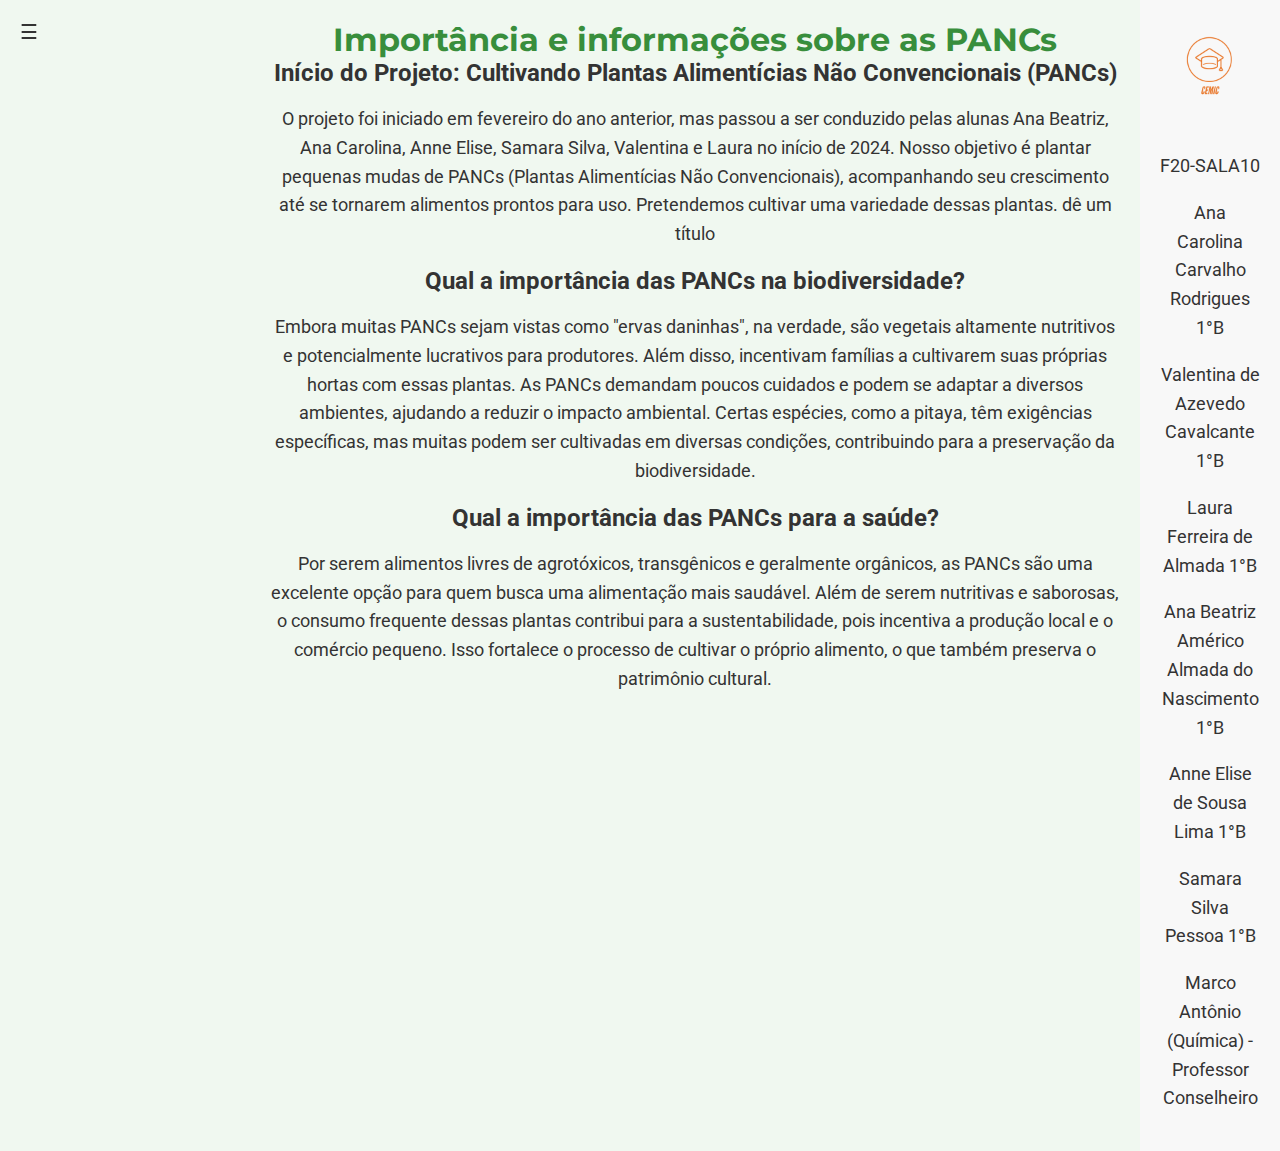
<file: index.html>
<!DOCTYPE html>
<html lang="pt-BR">

<head>
    <meta charset="UTF-8">
    <meta name="viewport" content="width=device-width, initial-scale=1.0">
    <link rel="stylesheet" href="estilo.css">
    <link href="https://fonts.googleapis.com/css2?family=Roboto:wght@400;700&family=Montserrat:wght@500&display=swap"
        rel="stylesheet">
    <title>PANCs - Introdução</title>
</head>

<body>
    <div class="sidebar" id="sidebar">
        <a href="sobre.html">Sobre as PANCs</a>
        <a href="receitas.html">Receitas</a>
        <a href="exemplos.html">Exemplos</a>
        <a href="referencias.html">Referências Bibliográficas</a>
    </div>
    <div class="conteudo">
        <h1>Importância e informações sobre as PANCs</h1>
        <h2>Início do Projeto: Cultivando Plantas Alimentícias Não Convencionais (PANCs)</h2>
        <p>O projeto foi iniciado em fevereiro do ano anterior, mas passou a ser conduzido pelas alunas Ana Beatriz, Ana
            Carolina, Anne Elise, Samara Silva, Valentina e Laura no início de 2024. Nosso objetivo é plantar pequenas
            mudas de PANCs (Plantas Alimentícias Não Convencionais), acompanhando seu crescimento até se tornarem
            alimentos prontos para uso. Pretendemos cultivar uma variedade dessas plantas. dê um título</p>
        <h2>Qual a importância das PANCs na biodiversidade?</h2>
        <p>Embora muitas PANCs sejam vistas como "ervas daninhas", na verdade, são vegetais altamente nutritivos e
            potencialmente lucrativos para produtores. Além disso, incentivam famílias a cultivarem suas próprias hortas
            com essas plantas. As PANCs demandam poucos cuidados e podem se adaptar a diversos ambientes, ajudando a
            reduzir o impacto ambiental. Certas espécies, como a pitaya, têm exigências específicas, mas muitas podem
            ser cultivadas em diversas condições, contribuindo para a preservação da biodiversidade.</p>
        <h2>Qual a importância das PANCs para a saúde?</h2>
        <p>Por serem alimentos livres de agrotóxicos, transgênicos e geralmente orgânicos, as PANCs são uma excelente
            opção para quem busca uma alimentação mais saudável. Além de serem nutritivas e saborosas, o consumo
            frequente dessas plantas contribui para a sustentabilidade, pois incentiva a produção local e o comércio
            pequeno. Isso fortalece o processo de cultivar o próprio alimento, o que também preserva o patrimônio
            cultural.</p>
    </div>

    <div class="menu-toggle" id="menuToggle">
        <span>☰</span> <!-- Ícone do menu -->
    </div>

    <footer>
        <div class="footer-content">
            <img src="logo.png" alt="Logo" class="footer-logo">
            <p>F20-SALA10</p>
            <p>Ana Carolina Carvalho Rodrigues 1°B</p>
            <p>Valentina de Azevedo Cavalcante 1°B</p>
            <p>Laura Ferreira de Almada 1°B</p>
            <p>Ana Beatriz Américo Almada do Nascimento 1°B</p>
            <p>Anne Elise de Sousa Lima 1°B</p>
            <p>Samara Silva Pessoa 1°B</p>
            <p>Marco Antônio (Química) - Professor Conselheiro</p>
        </div>
    </footer>

    <script src="script.js"></script>
</body>

</html>
</file>
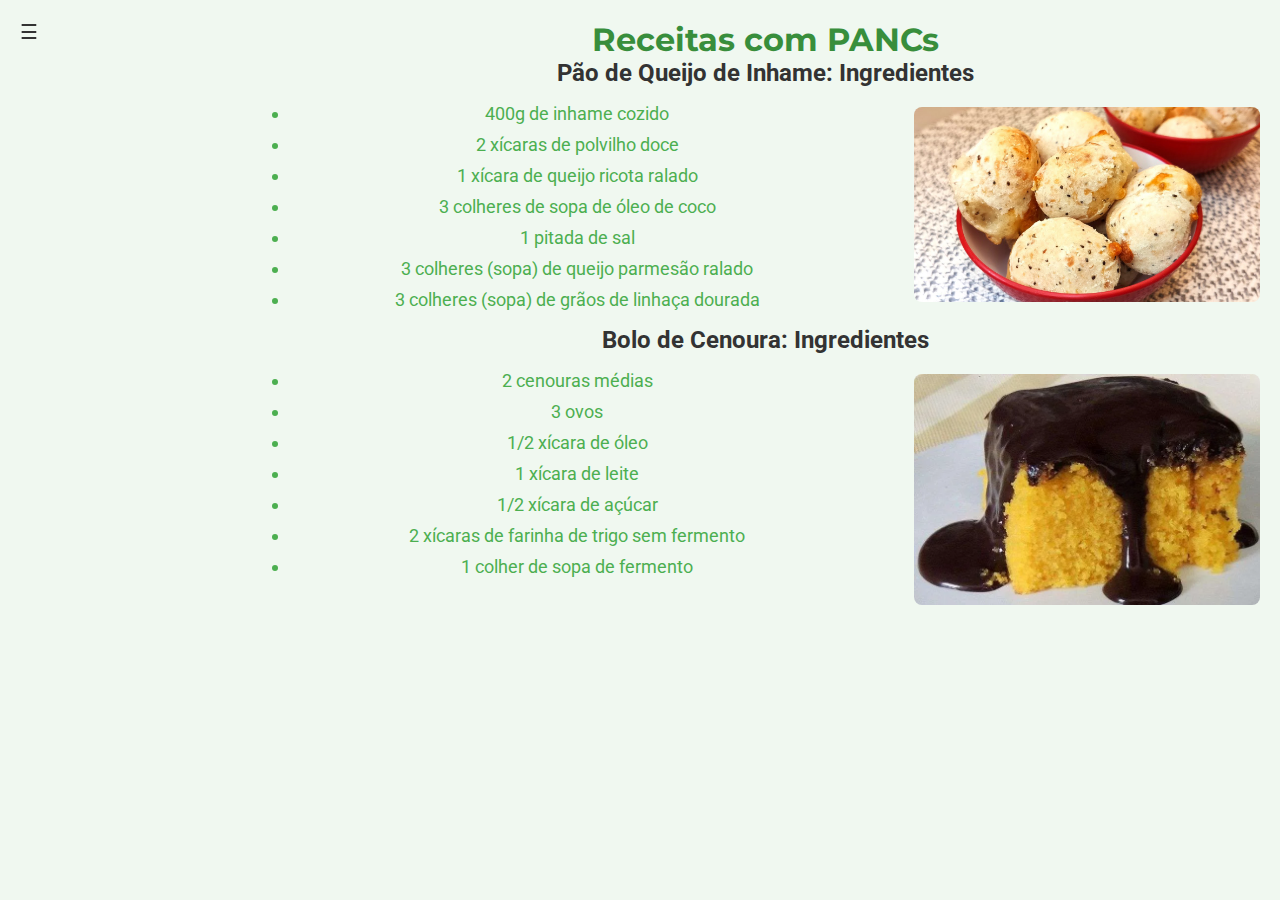
<file: receitas.html>
<!DOCTYPE html>
<html lang="pt-BR">
<head>
    <meta charset="UTF-8">
    <meta name="viewport" content="width=device-width, initial-scale=1.0">
    <link rel="stylesheet" href="estilo.css">
    <link href="https://fonts.googleapis.com/css2?family=Roboto:wght@400;700&family=Montserrat:wght@500&display=swap" rel="stylesheet">
    <title>PANCs - Receitas</title>
</head>
<body>
    <div class="sidebar" id="sidebar">
        <a href="index.html">&#8592; Voltar ao menu principal</a>
        <a href="sobre.html">Sobre as PANCs</a>
        <a href="exemplos.html">Exemplos</a>
        <a href="referencias.html">Referências Bibliográficas</a>
    </div>
    
    <div class="conteudo">
        <h1>Receitas com PANCs</h1>

        <h2>Pão de Queijo de Inhame: Ingredientes</h2>
        <div class="content">
            <div class="text-section">
                <ul>
                    <li>400g de inhame cozido</li>
                    <li>2 xícaras de polvilho doce</li>
                    <li>1 xícara de queijo ricota ralado</li>
                    <li>3 colheres de sopa de óleo de coco</li>
                    <li>1 pitada de sal</li>
                    <li>3 colheres (sopa) de queijo parmesão ralado</li>
                    <li>3 colheres (sopa) de grãos de linhaça dourada</li>
                </ul>
            </div>
            <div class="image-section">
                <img src="paodequeijo.jpg" alt="Pão de Queijo - Inhame">
            </div>
        </div>

        <h2>Bolo de Cenoura: Ingredientes</h2>
        <div class="content">
            <div class="text-section">
                <ul>
                    <li>2 cenouras médias</li>
                    <li>3 ovos</li>
                    <li>1/2 xícara de óleo</li>
                    <li>1 xícara de leite</li>
                    <li>1/2 xícara de açúcar </li>
                    <li>2 xícaras de farinha de trigo sem fermento</li>
                    <li>1 colher de sopa de fermento</li>
                </ul>
            </div>
            <div class="image-section">
                <img src="bolo.jpg" alt="Bolo de cenoura">
            </div>
        </div>
    </div>

    <div class="menu-toggle" id="menuToggle">
        <span>☰</span> <!-- Ícone do menu -->
    </div>

    <script src="script.js"></script>
</body>
</html>
</file>
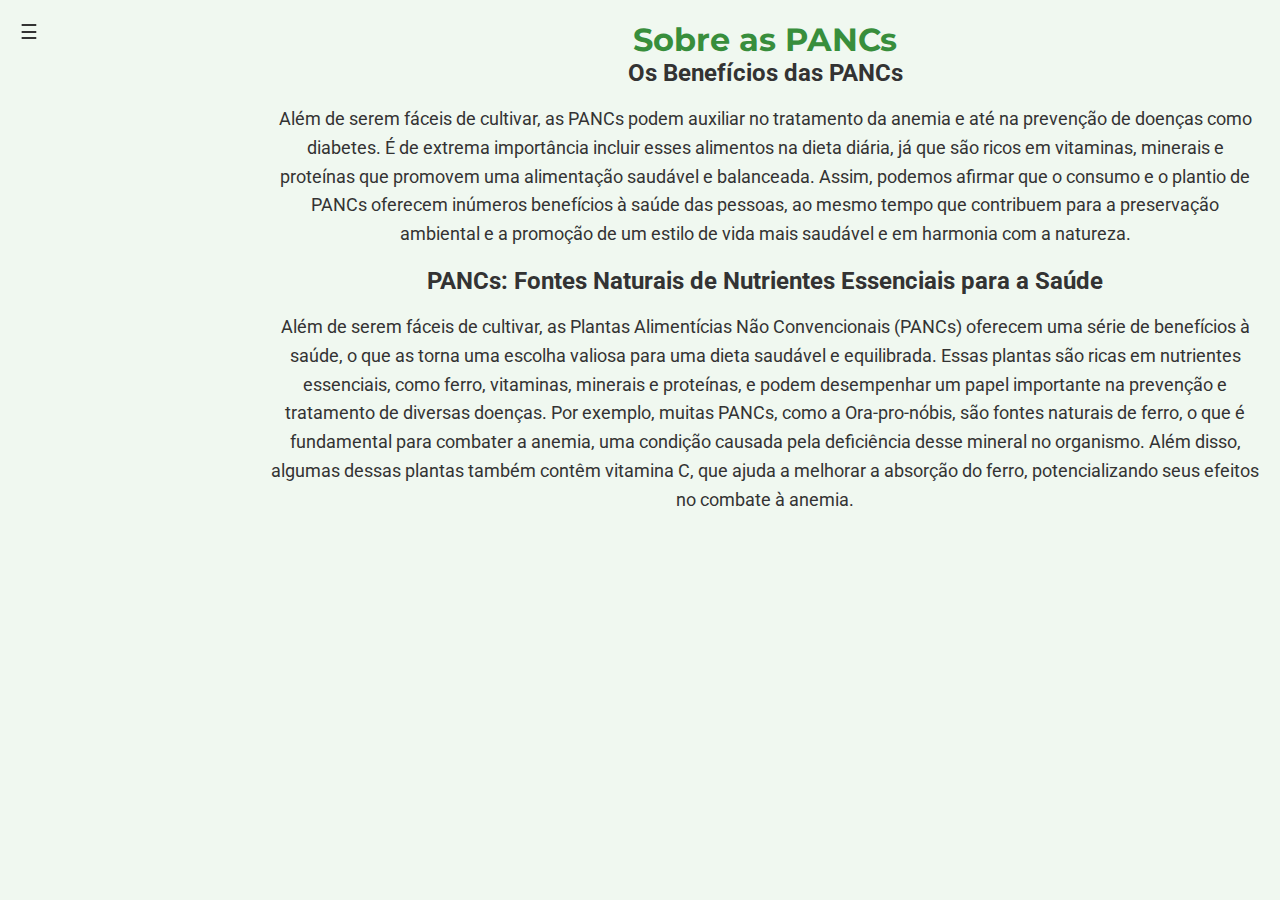
<file: sobre.html>
<!DOCTYPE html>
<html lang="pt-BR">

<head>
    <meta charset="UTF-8">
    <meta name="viewport" content="width=device-width, initial-scale=1.0">
    <link rel="stylesheet" href="estilo.css">
    <link href="https://fonts.googleapis.com/css2?family=Roboto:wght@400;700&family=Montserrat:wght@500&display=swap"
        rel="stylesheet">
    <title>PANCs - Sobre as PANCs</title>
</head>

<body>
    <div class="sidebar" id="sidebar">
        <a href="index.html">&#8592; Voltar ao menu principal</a>
        <a href="receitas.html">Receitas</a>
        <a href="exemplos.html">Exemplos</a>
        <a href="referencias.html">Referências Bibliográficas</a>
    </div>
    <div class="conteudo">
        <h1>Sobre as PANCs</h1>
        <h2>Os Benefícios das PANCs</h2>
        <p>Além de serem fáceis de cultivar, as PANCs podem auxiliar no tratamento da anemia e até na prevenção de
            doenças como diabetes. É de extrema importância incluir esses alimentos na dieta diária, já que são ricos em
            vitaminas, minerais e proteínas que promovem uma alimentação saudável e balanceada. Assim, podemos afirmar
            que o consumo e o plantio de PANCs oferecem inúmeros benefícios à saúde das pessoas, ao mesmo tempo que
            contribuem para a preservação ambiental e a promoção de um estilo de vida mais saudável e em harmonia com a
            natureza.</p>
        <h2>PANCs: Fontes Naturais de Nutrientes Essenciais para a Saúde</h2>    
        <p>Além de serem fáceis de cultivar, as Plantas Alimentícias Não Convencionais (PANCs) oferecem uma série de
            benefícios à saúde, o que as torna uma escolha valiosa para uma dieta saudável e equilibrada. Essas plantas
            são ricas em nutrientes essenciais, como ferro, vitaminas, minerais e proteínas, e podem desempenhar um
            papel importante na prevenção e tratamento de diversas doenças.

            Por exemplo, muitas PANCs, como a Ora-pro-nóbis, são fontes naturais de ferro, o que é fundamental para
            combater a anemia, uma condição causada pela deficiência desse mineral no organismo. Além disso, algumas
            dessas plantas também contêm vitamina C, que ajuda a melhorar a absorção do ferro, potencializando seus
            efeitos no combate à anemia.</p>
    </div>

    <div class="menu-toggle" id="menuToggle">
        <span>☰</span> <!-- Ícone do menu -->
    </div>

    <script src="script.js"></script>
</body>

</html>
</file>
<file: estilo.css>
body {
    font-family: 'Roboto', sans-serif;
    display: flex;
    position: relative;
    background-color: #f0f8f0; /* Cor de fundo suave */
    color: #333; /* Cor do texto principal */
    text-align: center;
    margin: 0;
    padding: 0;
}

.sidebar {
    width: 200px;
    background-color: #4CAF50; /* Verde natural */
    padding: 15px;
    color: white;
    position: absolute;
    left: -220px; /* Começa fora da tela */
    transition: left 0.3s ease; /* Animação de transição */
    box-shadow: 2px 0 5px rgba(0, 0, 0, 0.3); /* Sombra para a sidebar */
    border-radius: 5px; /* Bordas arredondadas */
}

.sidebar.open {
    left: 0; /* Move para dentro da tela */
}

.conteudo {
    padding: 20px;
    flex-grow: 1;
    margin-left: 10px; /* Espaço para a sidebar */
    margin-left: 220px; /* Adicionando espaço para a sidebar */
}

h1 {
    font-family: 'Montserrat', sans-serif;
    color: #2E8B57; /* Verde escuro para o título */
}

p {
    font-size: 18px;
    line-height: 1.6; /* Aumentando a altura da linha para melhor legibilidade */
}

/* Estilos gerais da sidebar */
.sidebar {
    display: none; /* Oculta a sidebar por padrão */
    position: fixed; /* Fixa a sidebar à esquerda */
    top: 0; /* Alinha no topo da página */
    left: 0; /* Fixa à esquerda */
    width: 250px; /* Largura da sidebar */
    height: 100%; /* Altura total */
    background-color: #f8f8f8; /* Cor de fundo */
    padding-top: 20px; /* Espaço no topo */
    transition: transform 0.3s ease; /* Animação suave de abertura */
    z-index: 1000; /* Certifique-se de que está sobreposta a outros elementos */
}

/* Quando a sidebar está ativa (visível) */
.sidebar.active {
    display: block; /* Torna visível */
    transform: translateX(0); /* Move para dentro da tela */
}

/* Estilo dos links da sidebar */
.sidebar a {
    display: block; /* Coloca os links em blocos separados */
    padding: 10px 15px; /* Espaçamento interno para os links */
    text-decoration: none; /* Remove o sublinhado */
    font-size: 18px; /* Tamanho da fonte dos links */
    color: #333; /* Cor do texto dos links */
    font-family: 'Roboto', sans-serif; /* Fonte */
    transition: background-color 0.3s ease; /* Animação para hover */
}

/* Quando o mouse passar sobre os links da sidebar */
.sidebar a:hover {
    background-color: #ddd; /* Cor de fundo ao passar o mouse */
    color: #000; /* Cor do texto ao passar o mouse */
}

/* Estilo para a área de conteúdo, ajustada para deixar espaço para a sidebar */
.conteudo {
    margin-left: 250px; /* Espaço para a sidebar */
    padding: 20px; /* Espaçamento interno da área de conteúdo */
    font-family: 'Roboto', sans-serif; /* Fonte do conteúdo */
}

/* Estilo do ícone do menu */
.menu-toggle {
    position: fixed;
    top: 20px; /* Ajuste a posição para o topo */
    left: 20px; /* Ajuste a posição para a esquerda */
    font-size: 30px; /* Tamanho do ícone */
    cursor: pointer; /* Cursor de clique */
    z-index: 1001; /* Certifique-se de que está sobreposta a outros elementos */
}

/* Animação suave ao abrir a sidebar */
.sidebar {
    transform: translateX(-250px); /* Inicialmente oculta fora da tela */
}

.sidebar.active {
    transform: translateX(0); /* Move para dentro da tela quando ativa */
}

/* Ajuste para telas pequenas (smartphones e tablets) */
@media screen and (max-width: 768px) {
    .sidebar {
        width: 200px; /* Reduz um pouco a largura da sidebar */
    }

    .conteudo {
        margin-left: 0; /* Remove o espaço extra para a sidebar */
        padding: 10px; /* Diminui o padding para caber melhor em telas pequenas */
    }

    /* Estilos de fonte ajustados para telas menores */
    .sidebar a {
        font-size: 16px; /* Reduz o tamanho da fonte */
        padding: 10px 10px; /* Ajusta o espaçamento dos links */
    }

    .menu-toggle {
        left: 10px; /* Ajuste o ícone do menu para não sobrepor o conteúdo */
        font-size: 25px; /* Reduz um pouco o ícone para telas menores */
    }
}

/* Ajuste para telas muito pequenas (smartphones com telas menores) */
@media screen and (max-width: 480px) {
    .sidebar {
        width: 180px; /* Reduz mais a largura da sidebar */
    }

    .menu-toggle {
        top: 15px; /* Ajusta a posição do ícone para telas muito pequenas */
        left: 5px;  /* Deixa o ícone mais para a esquerda */
        font-size: 25px; /* Reduz o tamanho do ícone */
    }

    .conteudo h1, .conteudo h2, .conteudo p {
        text-align: center; /* Centraliza o texto em telas muito pequenas */
    }
}

/* Estilo do ícone do menu (três barras) */
.menu-toggle {
    position: fixed;
    top: 20px; /* Ajusta a posição para o topo */
    left: 20px; /* Ajusta a posição para a esquerda */
    font-size: 20px; /* Reduz o tamanho do ícone para que não fique muito grande */
    cursor: pointer; /* Cursor de clique */
    z-index: 1001; /* Certifique-se de que está sobreposta a outros elementos */
}

/* Ajuste para telas pequenas */
@media screen and (max-width: 768px) {
    .menu-toggle {
        left: 10px; /* Ajuste o ícone do menu para não sobrepor o conteúdo */
        font-size: 18px; /* Reduz mais o ícone para telas menores */
    }
}

@media screen and (max-width: 480px) {
    .menu-toggle {
        top: 15px; /* Ajusta a posição do ícone para telas muito pequenas */
        left: 5px;  /* Deixa o ícone mais para a esquerda */
        font-size: 16px; /* Reduz o tamanho do ícone */
    }
}


/* Estilo para o container da imagem e setas */
.container {
    position: relative;
    text-align: center;
    width: 60%; /* Define a largura do container */
    height: 100vh; /* Define a altura para preencher a tela */
    display: flex;
    justify-content: center;
    align-items: center; /* Centraliza verticalmente */
    margin: 0 auto; /* Centraliza horizontalmente */
}

/* Estilo para o container da imagem e setas */
.container {
    position: relative;
    text-align: center;
    width: 60%; /* Define a largura do container */
    height: 100vh; /* Define a altura para preencher a tela */
    display: flex;
    flex-direction: column; /* Alinha o título acima da imagem */
    justify-content: center;
    align-items: center;
    margin: 0 auto; /* Centraliza horizontalmente */
}

/* Estilo para a imagem */
#example-image {
    max-width: 80%;
    max-height: 80vh;
    object-fit: contain;
    border-radius: 10px;
}

/* Estilo para o título da imagem */
#image-title {
    font-size: 24px;
    color: #388E3C; /* Cor verde, pode ajustar */
    text-align: center;
    margin-bottom: 10px; /* Pequeno espaço entre o título e a imagem */
    font-family: 'Montserrat', sans-serif;
    z-index: 10; /* Mantém o título acima de outros elementos */
}

/* Estilo para as setas */
.arrow {
    cursor: pointer;
    position: absolute;
    top: 50%;
    transform: translateY(-50%);
    font-size: 48px;
    color: #4CAF50;
    z-index: 10;
    padding: 10px;
    user-select: none;
}

.left-arrow {
    left: -50px;
}

.right-arrow {
    right: -50px;
}

.arrow:hover {
    color: #388E3C;
}

/* Estilo da estrutura geral */
.container {
    width: 80%;
    margin: 0 auto;
    padding: 20px;
    text-align: left;
}

/* Estilo para alinhar o texto e a imagem */
.content {
    display: flex;
    justify-content: space-between;
    align-items: flex-start; /* Alinha o texto e a imagem ao topo */
}

/* Estilo para a seção de texto */
.text-section {
    width: 60%; /* Ajuste a largura da área de texto */
}

/* Estilo para a seção da imagem */
.image-section {
    width: 35%; /* Ajuste a largura da área de imagem */
    display: flex;
    justify-content: flex-end; /* Alinha a imagem à direita */
}

.image-section img {
    max-width: 100%; /* Garante que a imagem não ultrapasse o container */
    height: auto;
    border-radius: 8px; /* Adiciona bordas arredondadas para deixar mais elegante */
}

/* Estilo para o título */
h1 {
    font-family: 'Montserrat', sans-serif;
    font-size: 32px;
    color: #388E3C;
    margin-bottom: 20px;
}

/* Estilo para a lista de ingredientes */
ul {
    list-style-type: disc;
    padding-left: 20px;
}

ul ul {
    list-style-type: circle;
    padding-left: 20px;
}

li {
    font-family: 'Roboto', sans-serif;
    font-size: 18px;
    margin-bottom: 10px;
    text-align: center;
    color: #4CAF50;
}

body {
    font-family: 'Roboto', sans-serif;
    margin: 0; /* Remove margens padrão do body */
    padding: 0; /* Remove preenchimento padrão do body */
}

.conteudo {
    padding: 20px; /* Espaçamento em torno do conteúdo */
    text-align: center; /* Centraliza o texto */
}

/* Estilos para telas menores */
@media (max-width: 768px) {
    .conteudo {
        padding: 10px; /* Reduz o espaçamento em telas menores */
    }
    .image-section img {
        width: 100%; /* Imagens ocupam toda a largura em dispositivos móveis */
        height: auto; /* Mantém a proporção */
    }
}

/* Centraliza o título e seções de receita */
h1, h2 {
    margin: 0 auto; /* Centraliza o título */
}

/* Para garantir que as seções sejam responsivas */
.image-section {
    display: flex;
    justify-content: center; /* Centraliza a imagem na seção */
    margin-top: 20px; /* Espaçamento acima da imagem */
}

footer {
    background-color: #f8f8f8; /* Cor de fundo do footer */
    padding: 20px; /* Espaçamento interno */
    text-align: center; /* Centraliza o texto */
    position: relative; /* Para poder aplicar o layout corretamente */
}

.footer-content {
    max-width: 800px; /* Limita a largura do conteúdo do footer */
    margin: 0 auto; /* Centraliza o conteúdo do footer */
}

.footer-logo {
    width: 100px; /* Ajuste o tamanho da imagem do logo */
    height: auto; /* Mantém a proporção da imagem */
    margin-bottom: 10px; /* Espaçamento abaixo da imagem */
}
</file>
